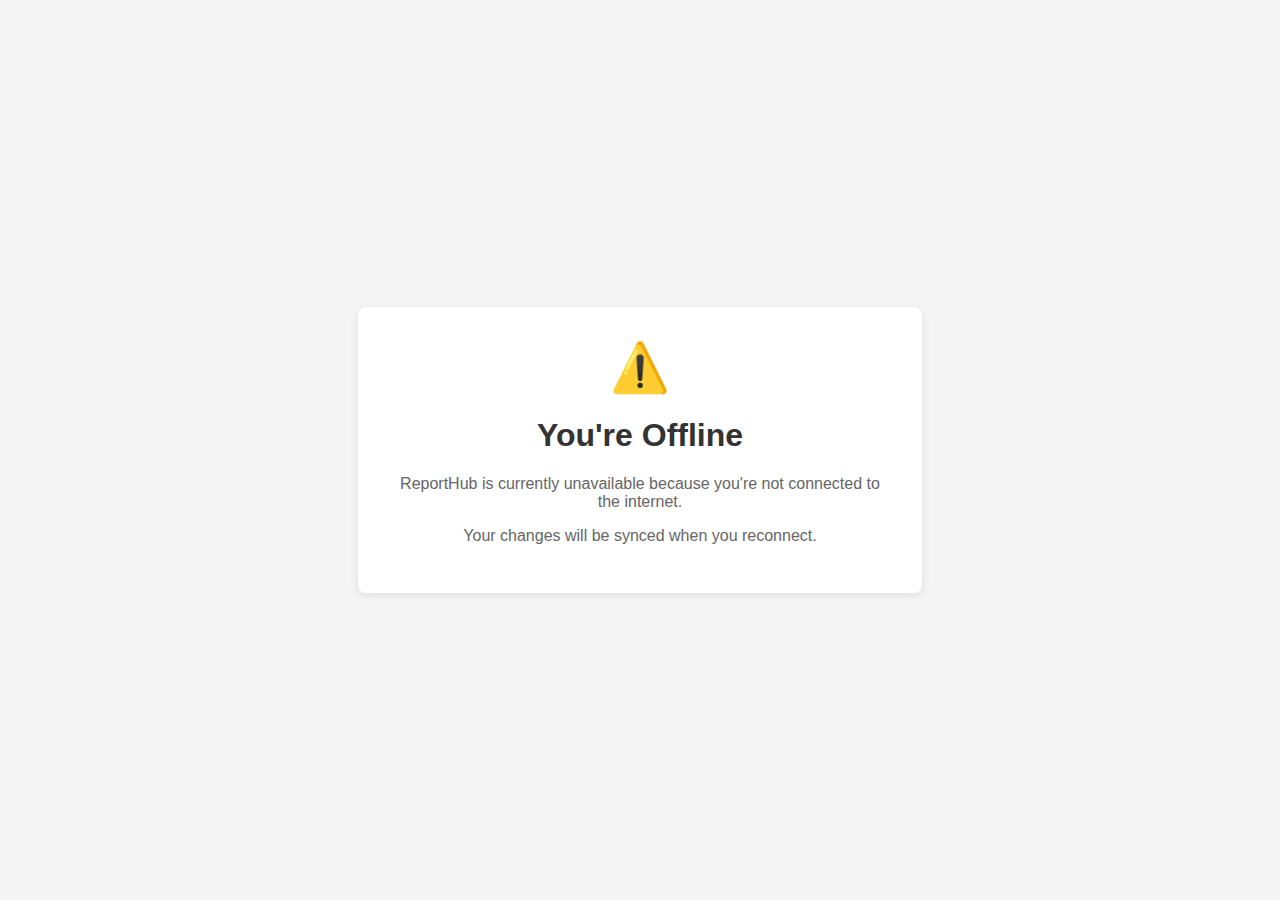
<file: offline.html>
<!DOCTYPE html>
<html lang="en">
<head>
  <meta charset="UTF-8">
  <meta name="viewport" content="width=device-width, initial-scale=1.0">
  <title>ReportHub - Offline</title>
  <style>
    body {
      font-family: Arial, sans-serif;
      display: flex;
      justify-content: center;
      align-items: center;
      height: 100vh;
      margin: 0;
      background-color: #f5f5f5;
      text-align: center;
    }
    .offline-container {
      background: white;
      padding: 2rem;
      border-radius: 8px;
      box-shadow: 0 2px 10px rgba(0,0,0,0.1);
      max-width: 500px;
    }
    h1 {
      color: #333;
    }
    p {
      color: #666;
    }
    .icon {
      font-size: 3rem;
      color: #ff6b6b;
      margin-bottom: 1rem;
    }
  </style>
</head>
<body>
  <div class="offline-container">
    <div class="icon">⚠️</div>
    <h1>You're Offline</h1>
    <p>ReportHub is currently unavailable because you're not connected to the internet.</p>
    <p>Your changes will be synced when you reconnect.</p>
  </div>
</body>
</html>
</file>
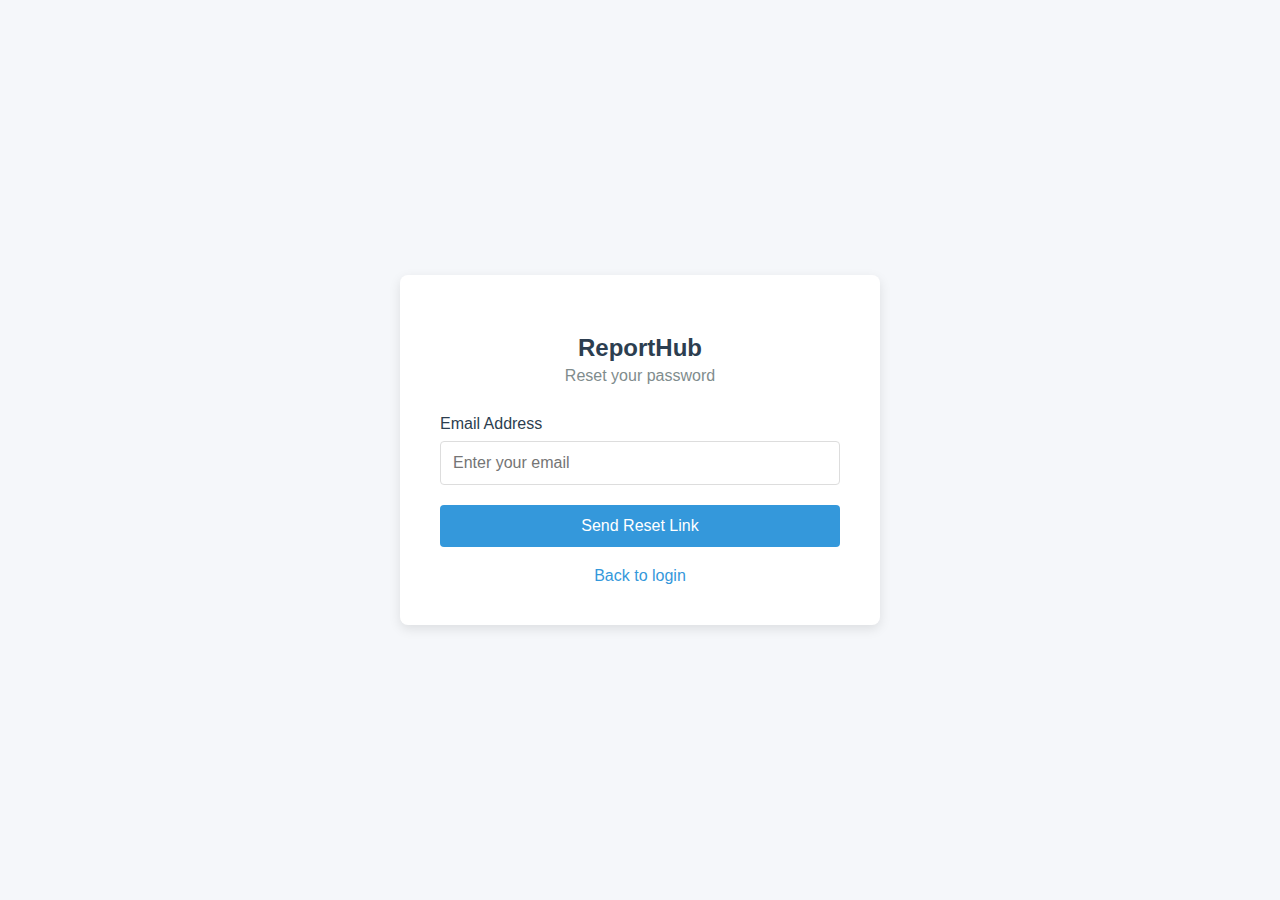
<file: reset-password.html>
<!DOCTYPE html>
<html lang="en">
<head>
    <meta charset="UTF-8">
    <meta name="viewport" content="width=device-width, initial-scale=1.0">
    <title>ReportHub - Forgot Password</title>
    <style>
        body {
            font-family: 'Segoe UI', Tahoma, Geneva, Verdana, sans-serif;
            background-color: #f5f7fa;
            margin: 0;
            padding: 0;
            display: flex;
            justify-content: center;
            align-items: center;
            min-height: 100vh;
        }
        .container {
            background-color: white;
            border-radius: 8px;
            box-shadow: 0 4px 12px rgba(0, 0, 0, 0.1);
            padding: 40px;
            width: 100%;
            max-width: 400px;
        }
        .logo {
            text-align: center;
            margin-bottom: 30px;
        }
        .logo h2 {
            color: #2c3e50;
            margin-bottom: 5px;
        }
        .logo p {
            color: #7f8c8d;
            margin: 0;
        }
        .form-group {
            margin-bottom: 20px;
        }
        label {
            display: block;
            margin-bottom: 8px;
            color: #2c3e50;
            font-weight: 500;
        }
        input {
            width: 100%;
            padding: 12px;
            border: 1px solid #ddd;
            border-radius: 4px;
            font-size: 16px;
            box-sizing: border-box;
        }
        button {
            width: 100%;
            padding: 12px;
            background-color: #3498db;
            color: white;
            border: none;
            border-radius: 4px;
            font-size: 16px;
            font-weight: 500;
            cursor: pointer;
            transition: background-color 0.3s;
        }
        button:hover {
            background-color: #2980b9;
        }
        .message {
            margin-top: 20px;
            padding: 12px;
            border-radius: 4px;
            display: none;
        }
        .success {
            background-color: #d4edda;
            color: #155724;
        }
        .error {
            background-color: #f8d7da;
            color: #721c24;
        }
        .back-to-login {
            text-align: center;
            margin-top: 20px;
        }
        .back-to-login a {
            color: #3498db;
            text-decoration: none;
        }
    </style>
</head>
<body>
    <div class="container">
        <div class="logo">
            <h2>ReportHub</h2>
            <p>Reset your password</p>
        </div>
        
        <!-- Step 1: Request reset email -->
        <div id="request-reset-form">
            <div class="form-group">
                <label for="email">Email Address</label>
                <input type="email" id="email" placeholder="Enter your email">
            </div>
            <button id="request-reset-btn">Send Reset Link</button>
            <div id="request-message" class="message"></div>
            <div class="back-to-login">
                <a href="https://dariusmumbere.github.io/reporting">Back to login</a>
            </div>
        </div>
        
        <!-- Step 2: Reset password form (hidden by default) -->
        <div id="reset-password-form" style="display: none;">
            <div class="form-group">
                <label for="new-password">New Password</label>
                <input type="password" id="new-password" placeholder="Enter new password">
            </div>
            <div class="form-group">
                <label for="confirm-password">Confirm Password</label>
                <input type="password" id="confirm-password" placeholder="Confirm new password">
            </div>
            <button id="reset-password-btn">Reset Password</button>
            <div id="reset-message" class="message"></div>
            <div class="back-to-login">
                <a href="https://dariusmumbere.github.io/reporting">Back to login</a>
            </div>
        </div>
    </div>

    <script>
        document.addEventListener('DOMContentLoaded', function() {
            // Check if we have a token in the URL (step 2)
            const urlParams = new URLSearchParams(window.location.search);
            const token = urlParams.get('token');
            
            if (token) {
                // Show the reset password form
                document.getElementById('request-reset-form').style.display = 'none';
                document.getElementById('reset-password-form').style.display = 'block';
                
                // Handle password reset
                document.getElementById('reset-password-btn').addEventListener('click', async function() {
                    const newPassword = document.getElementById('new-password').value;
                    const confirmPassword = document.getElementById('confirm-password').value;
                    const messageDiv = document.getElementById('reset-message');
                    
                    // Validate passwords
                    if (newPassword !== confirmPassword) {
                        messageDiv.textContent = 'Passwords do not match';
                        messageDiv.className = 'message error';
                        messageDiv.style.display = 'block';
                        return;
                    }
                    
                    if (newPassword.length < 8) {
                        messageDiv.textContent = 'Password must be at least 8 characters';
                        messageDiv.className = 'message error';
                        messageDiv.style.display = 'block';
                        return;
                    }
                    
                    try {
                        const response = await fetch('https://reporting-api-uvze.onrender.com/auth/reset-password', {
                            method: 'POST',
                            headers: {
                                'Content-Type': 'application/json'
                            },
                            body: JSON.stringify({
                                token: token,
                                new_password: newPassword
                            })
                        });
                        
                        const data = await response.json();
                        
                        if (response.ok) {
                            messageDiv.textContent = 'Password reset successfully! You can now login with your new password.';
                            messageDiv.className = 'message success';
                            messageDiv.style.display = 'block';
                        } else {
                            messageDiv.textContent = data.detail || 'Failed to reset password';
                            messageDiv.className = 'message error';
                            messageDiv.style.display = 'block';
                        }
                    } catch (error) {
                        messageDiv.textContent = 'An error occurred. Please try again.';
                        messageDiv.className = 'message error';
                        messageDiv.style.display = 'block';
                        console.error('Error:', error);
                    }
                });
            } else {
                // Handle step 1: request reset email
                document.getElementById('request-reset-btn').addEventListener('click', async function() {
                    const email = document.getElementById('email').value;
                    const messageDiv = document.getElementById('request-message');
                    
                    if (!email) {
                        messageDiv.textContent = 'Please enter your email address';
                        messageDiv.className = 'message error';
                        messageDiv.style.display = 'block';
                        return;
                    }
                    
                    try {
                        const response = await fetch('https://reporting-api-uvze.onrender.com/auth/forgot-password', {
                            method: 'POST',
                            headers: {
                                'Content-Type': 'application/json'
                            },
                            body: JSON.stringify({
                                email: email
                            })
                        });
                        
                        const data = await response.json();
                        
                        if (response.ok) {
                            messageDiv.textContent = 'If the email exists, a password reset link has been sent. Please check your inbox.';
                            messageDiv.className = 'message success';
                            messageDiv.style.display = 'block';
                        } else {
                            messageDiv.textContent = data.detail || 'Failed to send reset email';
                            messageDiv.className = 'message error';
                            messageDiv.style.display = 'block';
                        }
                    } catch (error) {
                        messageDiv.textContent = 'An error occurred. Please try again.';
                        messageDiv.className = 'message error';
                        messageDiv.style.display = 'block';
                        console.error('Error:', error);
                    }
                });
            }
        });
    </script>
</body>
</html>
</file>
